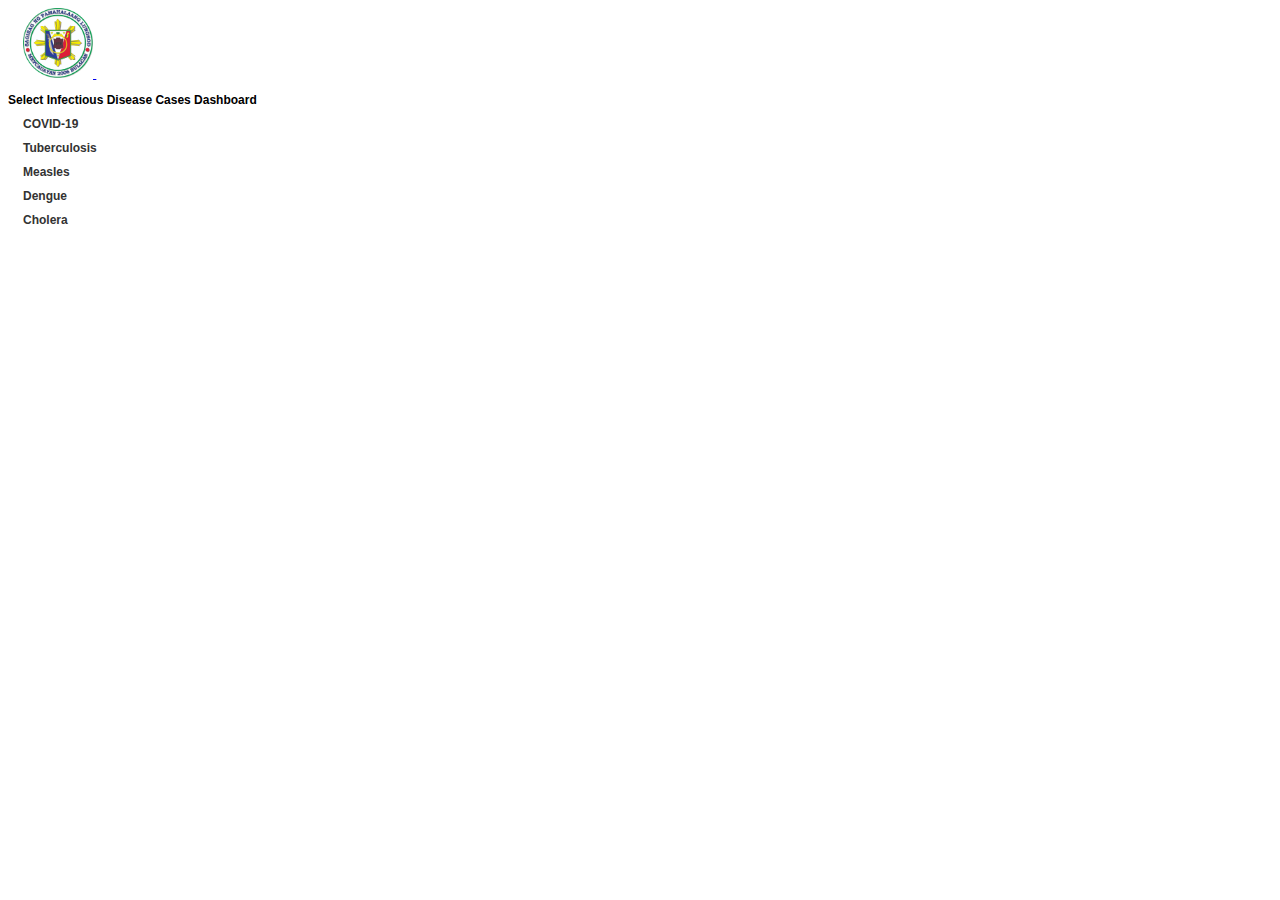
<file: index.html>
<!DOCTYPE html>
<html lang="en">
<head>
    <meta charset="UTF-8">
    <meta http-equiv="X-UA-Compatible" content="IE=edge">
    <meta name="viewport" content="width=device-width, initial-scale=1.0">
    <title>Registration Select</title>
    <link rel="stylesheet" type="text/css" href="css/style.css">
    <link href="https://cdn.jsdelivr.net/npm/bootstrap@5.2.0-beta1/dist/css/bootstrap.min.css" rel="stylesheet" integrity="sha384-0evHe/X+R7YkIZDRvuzKMRqM+OrBnVFBL6DOitfPri4tjfHxaWutUpFmBp4vmVor" crossorigin="anonymous">
    <link rel="stylesheet" href="https://cdnjs.cloudflare.com/ajax/libs/font-awesome/6.1.1/css/all.min.css" integrity="sha512-KfkfwYDsLkIlwQp6LFnl8zNdLGxu9YAA1QvwINks4PhcElQSvqcyVLLD9aMhXd13uQjoXtEKNosOWaZqXgel0g==" crossorigin="anonymous" referrerpolicy="no-referrer" />
</head>
<body class="bg-light">
    <nav class="navbar navbar-fixed-top bg-dark" role="navigation">
        <div class="navbar-header-logo">
            <a class="navbar-brand" href="index.html">
                <img src="img/seal.png">
            </a>
            <a class="navbar-brand brand-text" href="index.html">Meycauayan ID HealthCare</a>
        </div>
    </nav>

    <h2 class="text-center mt-5">Select Infectious Disease Cases Dashboard</h2>
    <div class="row fluid-container" id="card-container">
       
        <div class="col-lg-4 col-md-6 mb-3">
            <a href="infectious_disease_cases/covid_19_dashboard.html">
                <div class="card">
                    <div class="card-body">
                        <div class="card-title">
                            <h2 class="text-center">COVID-19</h2>
                        </div>
                    </div>
                </div>
            </a>
        </div>

        <div class="col-lg-4 col-md-6 mb-3">
            <a href="#">
                <div class="card">
                    <div class="card-body">
                        <div class="card-title">
                            <h2 class="text-center">Tuberculosis</h2>
                        </div>
                    </div>
                </div>
            </a>
        </div>

        <div class="col-lg-4 col-md-6 mb-3">
            <a href="#">
                <div class="card">
                    <div class="card-body">
                        <div class="card-title">
                            <h2 class="text-center">Measles</h2>
                        </div>
                    </div>
                </div>
            </a>
        </div>

        <div class="col-lg-4 col-md-6 mb-3">
            <a href="#">
                <div class="card">
                    <div class="card-body">
                        <div class="card-title">
                            <h2 class="text-center">Dengue</h2>
                        </div>
                    </div>
                </div>
            </a>
        </div>

        <div class="col-lg-4 col-md-6 mb-3">
            <a href="#">
                <div class="card">
                    <div class="card-body">
                        <div class="card-title">
                            <h2 class="text-center">Cholera</h2>
                        </div>
                    </div>
                </div>
            </a>
        </div>
    </div>
<script src="https://cdn.jsdelivr.net/npm/bootstrap@5.2.0-beta1/dist/js/bootstrap.bundle.min.js" integrity="sha384-pprn3073KE6tl6bjs2QrFaJGz5/SUsLqktiwsUTF55Jfv3qYSDhgCecCxMW52nD2" crossorigin="anonymous"></script>
</body>
</html>
</file>
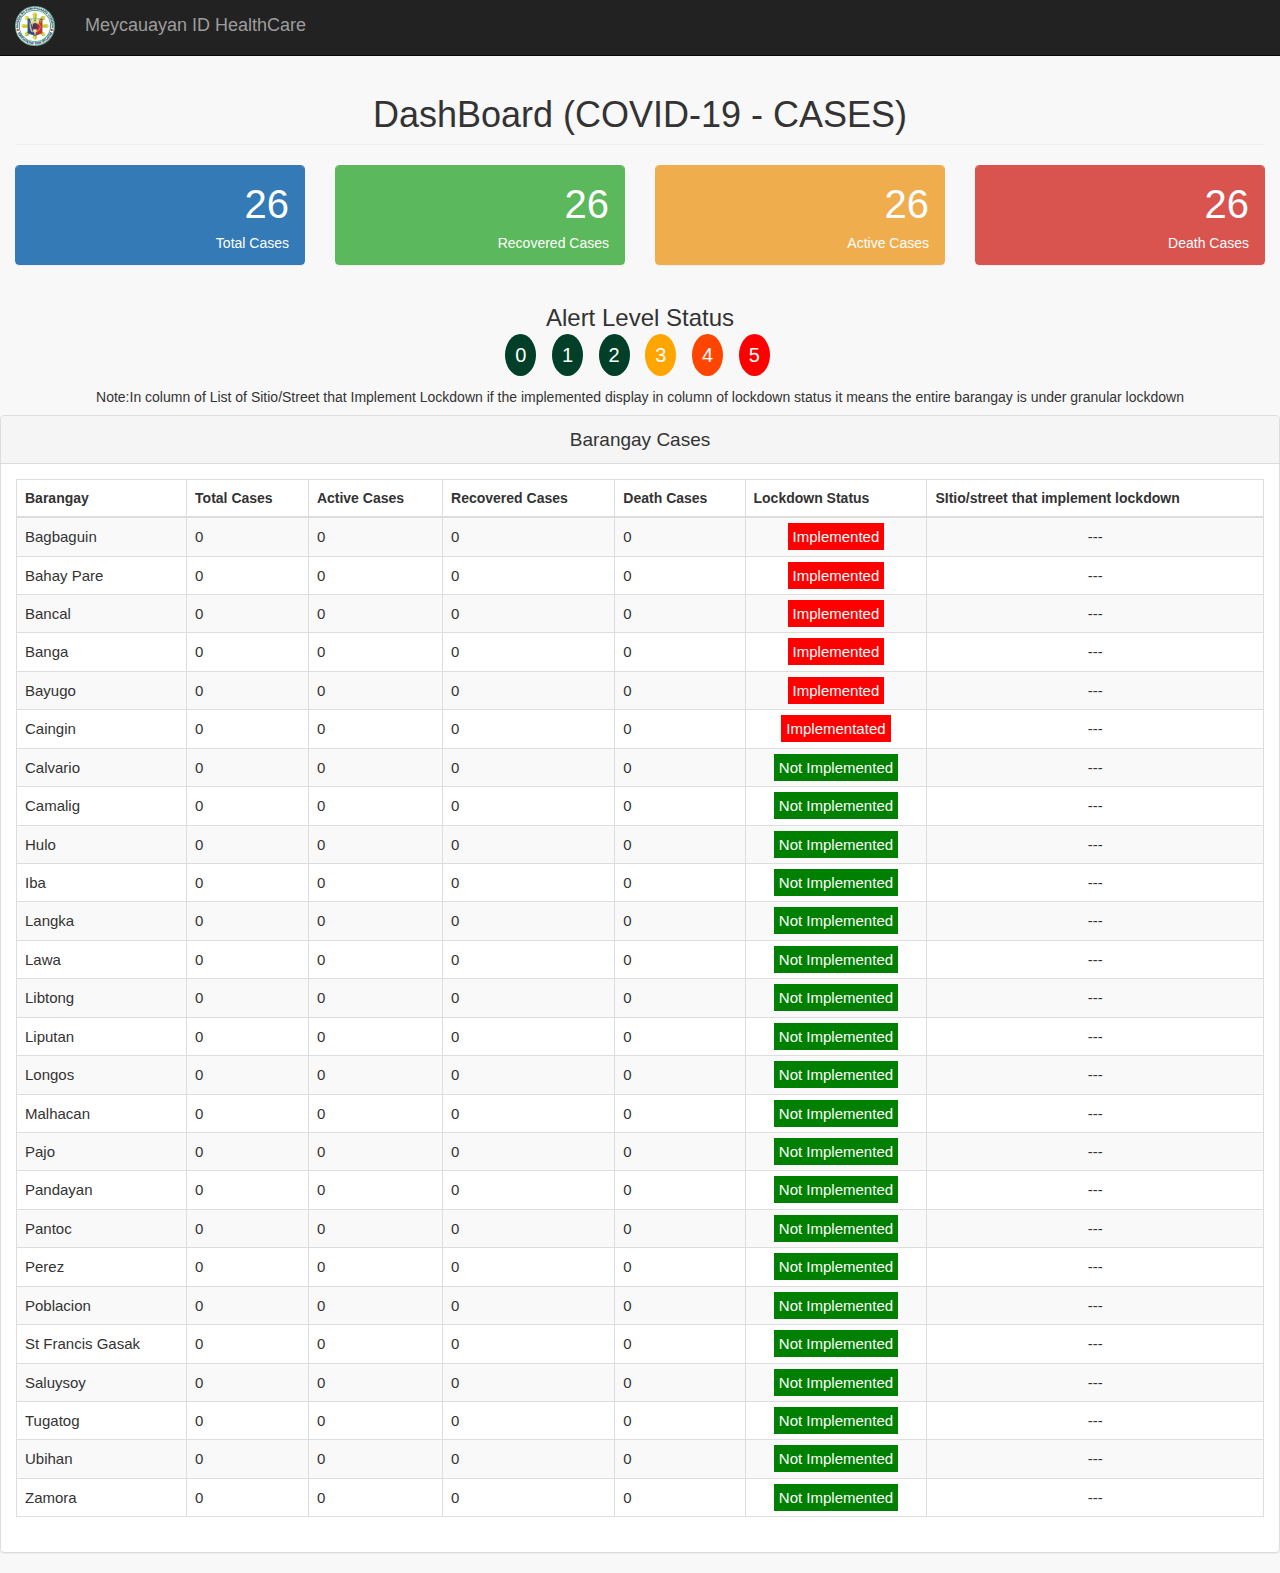
<file: infectious_disease_cases/covid_19_dashboard.html>
<!DOCTYPE html>
<html lang="en">
    <head>
        <meta charset="utf-8">
        <meta http-equiv="X-UA-Compatible" content="IE=edge">
        <meta name="viewport" content="width=device-width, initial-scale=1">

        <title>COVID-19 CASES - DashBoard</title>

        <!-- Bootstrap Core CSS -->
        <link href="css/bootstrap.min.css" rel="stylesheet">

        <!-- Custom CSS -->
       
        <link href="css/public_dashboard.css" rel="stylesheet">
        <!-- Custom Fonts -->
        <link rel="stylesheet" href="https://cdnjs.cloudflare.com/ajax/libs/font-awesome/6.1.1/css/all.min.css" integrity="sha512-KfkfwYDsLkIlwQp6LFnl8zNdLGxu9YAA1QvwINks4PhcElQSvqcyVLLD9aMhXd13uQjoXtEKNosOWaZqXgel0g==" crossorigin="anonymous" referrerpolicy="no-referrer" />
    </head>

     
    <body class="bg-light">

        <div id="wrapper">

            <!-- Navigation -->
            <nav class="navbar navbar-inverse navbar-fixed-top" role="navigation">
                <div class="navbar-header-logo">
                    <a class="navbar-brand" href="index.html">
                        <img src="img/seal.png">
                    </a>
                    <a class="navbar-brand" href="index.html">Meycauayan ID HealthCare</a>
                </div>

              

                <ul class="nav navbar-right navbar-top-links">
                    
                    <li class="dropdown">
                        <a class="dropdown-toggle" data-toggle="dropdown" href="#">
                            <i class="fa fa-caret-down"></i>
                        </a>
                        <ul class="dropdown-menu dropdown-user">
                            <li><a href="../index.html"><i class="fa fa-dashboard fa-fw"></i> DashBoard</a>
                            </li>
                        </ul>
                    </li>
                </ul>
                <!-- /.navbar-top-links -->

               
            </nav>
                <div class="container-fluid">
                    <div class="row">
                        <div class="col-lg-12 page-container">
                            <h1 class="page-header text-center">DashBoard (COVID-19 - CASES)</h1>
                        </div>
                        <!-- /.col-lg-12 -->
                    </div>
                    <div class="row">
                        <div class="col-lg-3 col-md-6">
                            <div class="panel panel-primary">
                                <div class="panel-heading">
                                    <div class="row">
                                        <div class="col-xs-3">
                                            <i class="fa fa-user-plus fa-5x"></i>
                                        </div>
                                        <div class="col-xs-9 text-right">
                                            <div class="huge">26</div>
                                            <div>Total Cases</div>
                                        </div>
                                    </div>
                                </div>
                            </div>
                        </div>

                        <div class="col-lg-3 col-md-6">
                            <div class="panel panel-green">
                                <div class="panel-heading">
                                    <div class="row">
                                        <div class="col-xs-3">
                                            <i class="fa fa-medkit fa-5x"></i>
                                        </div>
                                        <div class="col-xs-9 text-right">
                                            <div class="huge">26</div>
                                            <div>Recovered Cases</div>
                                        </div>
                                    </div>
                                </div>
                            </div>
                        </div>

                        <div class="col-lg-3 col-md-6">
                            <div class="panel panel-yellow">
                                <div class="panel-heading">
                                    <div class="row">
                                        <div class="col-xs-3">
                                            <i class="fa fa-heartbeat fa-5x"></i>
                                        </div>
                                        <div class="col-xs-9 text-right">
                                            <div class="huge">26</div>
                                            <div>Active Cases</div>
                                        </div>
                                    </div>
                                </div>
                            </div>
                        </div>

                        <div class="col-lg-3 col-md-6">
                            <div class="panel panel-red">
                                <div class="panel-heading">
                                    <div class="row">
                                        <div class="col-xs-3">
                                            <i class="fa fa-window-close fa-5x"></i>
                                        </div>
                                        <div class="col-xs-9 text-right">
                                            <div class="huge">26</div>
                                            <div>Death Cases</div>
                                        </div>
                                    </div>
                                </div>
                            </div>
                        </div>
                    </div>
                    <div class="row mb-3">
                        <h3 class="text-center">Alert Level Status</h3>
                    </div>
                    <ul class="list-inline text-center alert-no">
                        <li>
                            <a style = background-color:#013f28;padding:10px;border-radius:50%;color:#ffffff;>0</a>
                        </li>
                        
                        <li>
                            <a style = background-color:#013f28;padding:10px;border-radius:50%;color:#ffffff;>1</a>
                        </li>
                        <li>
                            <a style = background-color:#013f28;padding:10px;border-radius:50%;color:#ffffff;>2</a>
                        </li>
                        <li>
                            <a style = background-color:#ffa500;padding:10px;border-radius:50%;color:#ffffff;>3</a>
                        </li>
                        <li>
                            <a style = background-color:#ff4500;padding:10px;border-radius:50%;color:#ffffff;>4</a>
                        </li>
                        <li>
                            <a style = background-color:#FF0000;padding:10px;border-radius:50%;color:#ffffff;>5</a>
                        </li>
                    </ul>
                    <h5 class="text-center">Note:In column of List of Sitio/Street that Implement Lockdown if the implemented display in column of lockdown status it means the entire barangay is under granular lockdown</h5>
                </div>

                    <div class="row">
                        <div class="col-lg-12">
                            <div class="panel panel-default">
                                
                                <div class="panel-heading text-center panel-header">
                                    Barangay Cases
                                </div>

                                <div class="panel-body">

                                    <div class="table-responsive table-patient">
                                        <table class="table table-striped table-bordered table-hover dataTables" id="myTables">
                                            <thead>
                                                <tr>
                                                    <th>Barangay</th>
                                                    <th>Total Cases</th>
                                                    <th>Active Cases</th>
                                                    <th>Recovered Cases</th>
                                                    <th>Death Cases</th>
                                                    <th>Lockdown Status</th>
                                                    <th>SItio/street that implement lockdown</th>
                                                </tr>
                                                <tbody>
                                                    <tr>
                                                        <td>
                                                            Bagbaguin
                                                        </td>
                                                        <td>
                                                            0
                                                        </td>
                                                        <td>
                                                            0
                                                        </td>
                                                        <td>
                                                            0
                                                        </td>
                                                        <td>
                                                            0
                                                        </td>
                                                        <td class="text-center">
                                                            <a style="background-color:#FF0000;padding:5px;color:white;">Implemented</a>
                                                        </td>
                                                        <td class="text-center">
                                                            ---
                                                        </td>
                                                    </tr>

                                                    <tr>
                                                        <td>
                                                           Bahay Pare
                                                        </td>
                                                        <td>
                                                            0
                                                        </td>
                                                        <td>
                                                            0
                                                        </td>
                                                        <td>
                                                            0
                                                        </td>
                                                        <td>
                                                            0
                                                        </td>
                                                        <td class="text-center">
                                                            <a style="background-color:#FF0000;padding:5px;color:white;">Implemented</a>
                                                        </td>
                                                        <td class="text-center">
                                                            ---
                                                        </td>
                                                    </tr>

                                                    <tr>
                                                        <td>
                                                            Bancal
                                                        </td>
                                                        <td>
                                                            0
                                                        </td>
                                                        <td>
                                                            0
                                                        </td>
                                                        <td>
                                                            0
                                                        </td>
                                                        <td>
                                                            0
                                                        </td>
                                                        <td class="text-center">
                                                            <a style="background-color:#FF0000;padding:5px;color:white;">Implemented</a>
                                                        </td>
                                                        <td class="text-center">
                                                            ---
                                                        </td>
                                                    </tr>

                                                    <tr>
                                                        <td>
                                                            Banga
                                                        </td>
                                                        <td>
                                                            0
                                                        </td>
                                                        <td>
                                                            0
                                                        </td>
                                                        <td>
                                                            0
                                                        </td>
                                                        <td>
                                                            0
                                                        </td>
                                                        <td class="text-center">
                                                            <a style="background-color:#FF0000;padding:5px;color:white;">Implemented</a>
                                                        </td>
                                                        <td class="text-center">
                                                            ---
                                                        </td>
                                                    </tr>

                                                    <tr>
                                                        <td>
                                                            Bayugo
                                                        </td>
                                                        <td>
                                                            0
                                                        </td>
                                                        <td>
                                                            0
                                                        </td>
                                                        <td>
                                                            0
                                                        </td>
                                                        <td>
                                                            0
                                                        </td>
                                                        <td class="text-center">
                                                            <a style="background-color:#FF0000;padding:5px;color:white;">Implemented</a>
                                                        </td>
                                                        <td class="text-center">
                                                            ---
                                                        </td>
                                                    </tr>

                                                    <tr>
                                                        <td>
                                                            Caingin
                                                        </td>
                                                        <td>
                                                            0
                                                        </td>
                                                        <td>
                                                            0
                                                        </td>
                                                        <td>
                                                            0
                                                        </td>
                                                        <td>
                                                            0
                                                        </td>
                                                        <td class="text-center">
                                                            <a style="background-color:#FF0000;padding:5px;color:white;">Implementated</a>
                                                        </td>
                                                        <td class="text-center">
                                                            ---
                                                        </td>
                                                    </tr>

                                                    <tr>
                                                        <td>
                                                            Calvario
                                                        </td>
                                                        <td>
                                                            0
                                                        </td>
                                                        <td>
                                                            0
                                                        </td>
                                                        <td>
                                                            0
                                                        </td>
                                                        <td>
                                                            0
                                                        </td>
                                                        <td class="text-center">
                                                            <a style=background-color:#008000;padding:5px;color:white;>Not Implemented</a>
                                                        </td>
                                                        <td class="text-center">
                                                            ---
                                                        </td>
                                                    </tr>

                                                    <tr>
                                                        <td>
                                                            Camalig
                                                        </td>
                                                        <td>
                                                            0
                                                        </td>
                                                        <td>
                                                            0
                                                        </td>
                                                        <td>
                                                            0
                                                        </td>
                                                        <td>
                                                            0
                                                        </td>
                                                        <td class="text-center">
                                                            <a style=background-color:#008000;padding:5px;color:white;>Not Implemented</a>
                                                        </td>
                                                        <td class="text-center">
                                                            ---
                                                        </td>
                                                    </tr>

                                                    <tr>
                                                        <td>
                                                            Hulo
                                                        </td>
                                                        <td>
                                                            0
                                                        </td>
                                                        <td>
                                                            0
                                                        </td>
                                                        <td>
                                                            0
                                                        </td>
                                                        <td>
                                                            0
                                                        </td>
                                                        <td class="text-center">
                                                            <a style=background-color:#008000;padding:5px;color:white;>Not Implemented</a>
                                                        </td>
                                                        <td class="text-center">
                                                            ---
                                                        </td>
                                                    </tr>

                                                    <tr>
                                                        <td>
                                                            Iba
                                                        </td>
                                                        <td>
                                                            0
                                                        </td>
                                                        <td>
                                                            0
                                                        </td>
                                                        <td>
                                                            0
                                                        </td>
                                                        <td>
                                                            0
                                                        </td>
                                                        <td class="text-center">
                                                            <a style=background-color:#008000;padding:5px;color:white;>Not Implemented</a>
                                                        </td>
                                                        <td class="text-center">
                                                            ---
                                                        </td>
                                                    </tr>

                                                    <tr>
                                                        <td>
                                                            Langka
                                                        </td>
                                                        <td>
                                                            0
                                                        </td>
                                                        <td>
                                                            0
                                                        </td>
                                                        <td>
                                                            0
                                                        </td>
                                                        <td>
                                                            0
                                                        </td>
                                                        <td class="text-center">
                                                            <a style=background-color:#008000;padding:5px;color:white;>Not Implemented</a>
                                                        </td>
                                                        <td class="text-center">
                                                            ---
                                                        </td>
                                                    </tr>

                                                    <tr>
                                                        <td>
                                                            Lawa
                                                        </td>
                                                        <td>
                                                            0
                                                        </td>
                                                        <td>
                                                            0
                                                        </td>
                                                        <td>
                                                            0
                                                        </td>
                                                        <td>
                                                            0
                                                        </td>
                                                        <td class="text-center">
                                                            <a style=background-color:#008000;padding:5px;color:white;>Not Implemented</a>
                                                        </td>
                                                        <td class="text-center">
                                                            ---
                                                        </td>
                                                    </tr>

                                                    <tr>
                                                        <td>
                                                            Libtong
                                                        </td>
                                                        <td>
                                                            0
                                                        </td>
                                                        <td>
                                                            0
                                                        </td>
                                                        <td>
                                                            0
                                                        </td>
                                                        <td>
                                                            0
                                                        </td>
                                                        <td class="text-center">
                                                            <a style=background-color:#008000;padding:5px;color:white;>Not Implemented</a>
                                                        </td>
                                                        <td class="text-center">
                                                            ---
                                                        </td>
                                                    </tr>

                                                    <tr>
                                                        <td>
                                                            Liputan
                                                        </td>
                                                        <td>
                                                            0
                                                        </td>
                                                        <td>
                                                            0
                                                        </td>
                                                        <td>
                                                            0
                                                        </td>
                                                        <td>
                                                            0
                                                        </td>
                                                        <td class="text-center">
                                                            <a style=background-color:#008000;padding:5px;color:white;>Not Implemented</a>
                                                        </td>
                                                        <td class="text-center">
                                                            ---
                                                        </td>
                                                    </tr>

                                                    <tr>
                                                        <td>
                                                            Longos
                                                        </td>
                                                        <td>
                                                            0
                                                        </td>
                                                        <td>
                                                            0
                                                        </td>
                                                        <td>
                                                            0
                                                        </td>
                                                        <td>
                                                            0
                                                        </td>
                                                        <td class="text-center">
                                                            <a style=background-color:#008000;padding:5px;color:white;>Not Implemented</a>
                                                        </td>
                                                        <td class="text-center">
                                                            ---
                                                        </td>
                                                    </tr>

                                                    <tr>
                                                        <td>
                                                            Malhacan
                                                        </td>
                                                        <td>
                                                            0
                                                        </td>
                                                        <td>
                                                            0
                                                        </td>
                                                        <td>
                                                            0
                                                        </td>
                                                        <td>
                                                            0
                                                        </td>
                                                        <td class="text-center">
                                                            <a style=background-color:#008000;padding:5px;color:white;>Not Implemented</a>
                                                        </td>
                                                        <td class="text-center">
                                                            ---
                                                        </td>
                                                    </tr>

                                                    <tr>
                                                        <td>
                                                            Pajo
                                                        </td>
                                                        <td>
                                                            0
                                                        </td>
                                                        <td>
                                                            0
                                                        </td>
                                                        <td>
                                                            0
                                                        </td>
                                                        <td>
                                                            0
                                                        </td>
                                                        <td class="text-center">
                                                            <a style=background-color:#008000;padding:5px;color:white;>Not Implemented</a>
                                                        </td>
                                                        <td class="text-center">
                                                            ---
                                                        </td>
                                                    </tr>

                                                    <tr>
                                                        <td>
                                                            Pandayan
                                                        </td>
                                                        <td>
                                                            0
                                                        </td>
                                                        <td>
                                                            0
                                                        </td>
                                                        <td>
                                                            0
                                                        </td>
                                                        <td>
                                                            0
                                                        </td>
                                                        <td class="text-center">
                                                            <a style=background-color:#008000;padding:5px;color:white;>Not Implemented</a>
                                                        </td>
                                                        <td class="text-center">
                                                            ---
                                                        </td>
                                                    </tr>

                                                    <tr>
                                                        <td>
                                                            Pantoc
                                                        </td>
                                                        <td>
                                                            0
                                                        </td>
                                                        <td>
                                                            0
                                                        </td>
                                                        <td>
                                                            0
                                                        </td>
                                                        <td>
                                                            0
                                                        </td>
                                                        <td class="text-center">
                                                            <a style=background-color:#008000;padding:5px;color:white;>Not Implemented</a>
                                                        </td>
                                                        <td class="text-center">
                                                            ---
                                                        </td>
                                                    </tr>

                                                    <tr>
                                                        <td>
                                                            Perez
                                                        </td>
                                                        <td>
                                                            0
                                                        </td>
                                                        <td>
                                                            0
                                                        </td>
                                                        <td>
                                                            0
                                                        </td>
                                                        <td>
                                                            0
                                                        </td>
                                                        <td class="text-center">
                                                            <a style=background-color:#008000;padding:5px;color:white;>Not Implemented</a>
                                                        </td>
                                                        <td class="text-center">
                                                            ---
                                                        </td>
                                                    </tr>

                                                    <tr>
                                                        <td>
                                                            Poblacion
                                                        </td>
                                                        <td>
                                                            0
                                                        </td>
                                                        <td>
                                                            0
                                                        </td>
                                                        <td>
                                                            0
                                                        </td>
                                                        <td>
                                                            0
                                                        </td>
                                                        <td class="text-center">
                                                            <a style=background-color:#008000;padding:5px;color:white;>Not Implemented</a>
                                                        </td>
                                                        <td class="text-center">
                                                            ---
                                                        </td>
                                                    </tr>

                                                    <tr>
                                                        <td>
                                                            St Francis Gasak
                                                        </td>
                                                        <td>
                                                            0
                                                        </td>
                                                        <td>
                                                            0
                                                        </td>
                                                        <td>
                                                            0
                                                        </td>
                                                        <td>
                                                            0
                                                        </td>
                                                        <td class="text-center">
                                                            <a style=background-color:#008000;padding:5px;color:white;>Not Implemented</a>
                                                        </td>
                                                        <td class="text-center">
                                                            ---
                                                        </td>
                                                    </tr>

                                                    <tr>
                                                        <td>
                                                          Saluysoy
                                                        </td>
                                                        <td>
                                                            0
                                                        </td>
                                                        <td>
                                                            0
                                                        </td>
                                                        <td>
                                                            0
                                                        </td>
                                                        <td>
                                                            0
                                                        </td>
                                                        <td class="text-center">
                                                            <a style=background-color:#008000;padding:5px;color:white;>Not Implemented</a>
                                                        </td>
                                                        <td class="text-center">
                                                            ---
                                                        </td>
                                                    </tr>

                                                    <tr>
                                                        <td>
                                                            Tugatog
                                                        </td>
                                                        <td>
                                                            0
                                                        </td>
                                                        <td>
                                                            0
                                                        </td>
                                                        <td>
                                                            0
                                                        </td>
                                                        <td>
                                                            0
                                                        </td>
                                                        <td class="text-center">
                                                            <a style=background-color:#008000;padding:5px;color:white;>Not Implemented</a>
                                                        </td>
                                                        <td class="text-center">
                                                            ---
                                                        </td>
                                                    </tr>

                                                    <tr>
                                                        <td>
                                                            Ubihan
                                                        </td>
                                                        <td>
                                                            0
                                                        </td>
                                                        <td>
                                                            0
                                                        </td>
                                                        <td>
                                                            0
                                                        </td>
                                                        <td>
                                                            0
                                                        </td>
                                                        <td class="text-center">
                                                            <a style=background-color:#008000;padding:5px;color:white;>Not Implemented</a>
                                                        </td>
                                                        <td class="text-center">
                                                            ---
                                                        </td>
                                                    </tr>

                                                    <tr>
                                                        <td>
                                                            Zamora
                                                        </td>
                                                        <td>
                                                            0
                                                        </td>
                                                        <td>
                                                            0
                                                        </td>
                                                        <td>
                                                            0
                                                        </td>
                                                        <td>
                                                            0
                                                        </td>
                                                        <td class="text-center">
                                                            <a style=background-color:#008000;padding:5px;color:white;>Not Implemented</a>
                                                        </td>
                                                        <td class="text-center">
                                                            ---
                                                        </td>
                                                    </tr>

                                                   
                                                </tbody>
                                            </thead>
                                        </table>
                                    </div>
                                </div>

                            </div>
                        </div>
                    </div>
                </div>
           

            </div>


        </div>
        <!-- /#wrapper -->

        <!-- jQuery -->
        <script src="https://cdnjs.cloudflare.com/ajax/libs/jquery/3.6.0/jquery.min.js" integrity="sha512-894YE6QWD5I59HgZOGReFYm4dnWc1Qt5NtvYSaNcOP+u1T9qYdvdihz0PPSiiqn/+/3e7Jo4EaG7TubfWGUrMQ==" crossorigin="anonymous" referrerpolicy="no-referrer"></script>

        <!-- Bootstrap Core JavaScript -->
        <script src="js/bootstrap.min.js"></script>
        

        <!-- Custom Theme JavaScript -->
        

        
    

    </body>
</html>
</file>
<file: css/style.css>
*
{
    font-family: "Helvetica Neue", Helvetica, Arial , sans-serif;
    box-sizing: border-box;
    font-size: 1.2rem;
    text-transform: capitalize;
}

html
 {
    font-size: 62.5%;
 }

 .navbar .navbar-header-logo .navbar-brand
 {
    padding: 2rem 1.5rem;
 }
.navbar .navbar-header-logo .navbar-brand img
 {
    width: 7rem;
    
    
 }
 .navbar .navbar-header-logo .brand-text
 {
    color: #fff;
    font-size: 1.9rem;
 }
 .navbar .dropdown-container
 {
    margin-right: 9.5rem;
 }
.container
{

    margin: 5rem 4rem;
}
.page-header
{
   margin-top: 3rem;
}
.container-fluid #alert
{
   text-align: center;
}
#card-container
{
   margin: 0 1.5rem;
}

#card-container a
{
    text-decoration: none;
    color: #333;
}
#card-container .card:hover{
    background: rgba(0, 0, 0, 0.7);
    color: #fff;
}
.alert-no
{
   font-size: 1.9rem;
}

@media (max-width:768px)
{
   .navbar
   {
      display: flex;
      justify-content: center;
      align-items: center;
      flex-direction: column;
   }
   .navbar .dropdown-container
   {
       margin-left: -10rem;
   }
}
 @media (max-width:768px)
 {
    .navbar .navbar-header-logo .navbar-brand
    {
       padding: .9rem 1.1rem;
    }
 }
</file>
<file: infectious_disease_cases/css/public_dashboard.css>
body {
    background-color: #f8f8f8;
    overflow-x: hidden;
}

#wrapper {
    width: 100%;
}

#page-wrapper {
    padding-top: 30px;
    min-height: 568px;
    background-color: #fff;
}   
.alert-no
{
    font-size: 2rem;
    margin-bottom: 20px;
}
.alert-no li a
{
    text-decoration: none;
}
.page-container 
{
    margin-top: 5.5rem;
}
@media(min-width:768px) {
    #page-wrapper {
        position: inherit;
        margin-left: 250px;
        padding: 30px 15px 0 15px;
        border-left: 1px solid #e7e7e7;
    }
}
.navbar .navbar-header-logo .navbar-brand img
{
    margin-top: -.9rem;
    width: 4rem;
}

.navbar-header {
    float: left;
}

.navbar-left {
    float: left;
}

.navbar-right {
    text-align: right;
}

.navbar-top-links {
    margin: 0;
}

.navbar-top-links li {
    display: inline-block;
}

.navbar-top-links li:last-child {
    margin-right: 6px;
}

.navbar-top-links li a {
    padding: 15px;
    min-height: 50px;
}

.navbar-top-links>li>a {
    color: #999;
}

.navbar-top-links>li>a:hover, .navbar-top-links>li>a:focus, .navbar-top-links>.open>a, .navbar-top-links>.open>a:hover, .navbar-top-links>.open>a:focus {
    color: #fff;
    background-color: #222;
}

.navbar-top-links .dropdown-menu li {
    display: block;
}

.navbar-top-links .dropdown-menu li:last-child {
    margin-right: 0;
}

.navbar-top-links .dropdown-menu li a {
    padding: 3px 20px;
    min-height: 0;
}

.navbar-top-links .dropdown-menu li a div {
    white-space: normal;
}


.navbar-top-links .dropdown-user {
    right: 0;
    left: auto;
}

.sidebar .sidebar-nav.navbar-collapse {
    padding-right: 0;
    padding-left: 0;
}


.sidebar ul li {
    border-bottom: 1px solid #e7e7e7;
}

.sidebar ul li a.active {
    background-color: #eee;
}

.sidebar .arrow {
    float: right;
}

.sidebar .fa.arrow:before {
    content: "\f104";
}

.sidebar .active>a>.fa.arrow:before {
    content: "\f107";
}

.sidebar .nav-second-level li,
.sidebar .nav-third-level li {
    border-bottom: 0!important;
}

.sidebar .nav-second-level li a {
    padding-left: 37px;
}

.sidebar .nav-third-level li a {
    padding-left: 52px;
}

@media(min-width:768px) {
    .sidebar {
        z-index: 1;
        position: absolute;
        width: 250px;
        margin-top: 51px;
    }

    .navbar-top-links .dropdown-messages,
    .navbar-top-links .dropdown-tasks,
    .navbar-top-links .dropdown-alerts {
        margin-left: auto;
    }
}

.btn-outline {
    color: inherit;
    background-color: transparent;
    transition: all .5s;
}





.btn-circle {
    width: 30px;
    height: 30px;
    padding: 6px 0;
    border-radius: 15px;
    text-align: center;
    font-size: 12px;
    line-height: 1.428571429;
}

.btn-circle.btn-lg {
    width: 50px;
    height: 50px;
    padding: 10px 16px;
    border-radius: 25px;
    font-size: 18px;
    line-height: 1.33;
}

.btn-circle.btn-xl {
    width: 70px;
    height: 70px;
    padding: 10px 16px;
    border-radius: 35px;
    font-size: 24px;
    line-height: 1.33;
}

.show-grid [class^=col-] {
    padding-top: 10px;
    padding-bottom: 10px;
    border: 1px solid #ddd;
    background-color: #eee!important;
}

.show-grid {
    margin: 15px 0;
}

.huge {
    font-size: 40px;
}

.panel-green {
    border-color: #5cb85c;
}

.panel-green .panel-heading {
    border-color: #5cb85c;
    color: #fff;
    background-color: #5cb85c;
}

.panel-green a {
    color: #5cb85c;
}

.panel-green a:hover {
    color: #3d8b3d;
}

.panel-red {
    border-color: #d9534f;
}

.panel-red .panel-heading {
    border-color: #d9534f;
    color: #fff;
    background-color: #d9534f;
}

.panel-red a {
    color: #d9534f;
}

.panel-red a:hover {
    color: #b52b27;
}

.panel-yellow {
    border-color: #f0ad4e;
}

.panel-yellow .panel-heading {
    border-color: #f0ad4e;
    color: #fff;
    background-color: #f0ad4e;
}

.panel-yellow a {
    color: #f0ad4e;
}

.panel-yellow a:hover {
    color: #df8a13;
}
.panel .panel-header
{
    font-size: 1.9rem;
}
.table-patient .dataTables tbody tr td
{
    font-size: 1.5rem;
}

.table-patient .dataTables tbody tr td a 
{
    width: 100%;
    text-align: center;
    font-size: 1.5rem;
}
.form-container form select
{
    padding:.9rem;
    width: 5%;
    outline: none;
    font-size: 1.2rem;
}
.form-container form select option::placeholder
{
    font-size: 1.5rem;
}
.form-container form select option
{
    font-size: 1.5rem;
}

.form-container .btn-container
{
    margin-top: .9rem;
}
.form-container
{
    text-align: center;
    margin-bottom: 2rem;
}



@media (max-width:320px)
{
    .page-container .page-header
    {
        margin-top: 6rem;
    }
}
</file>
